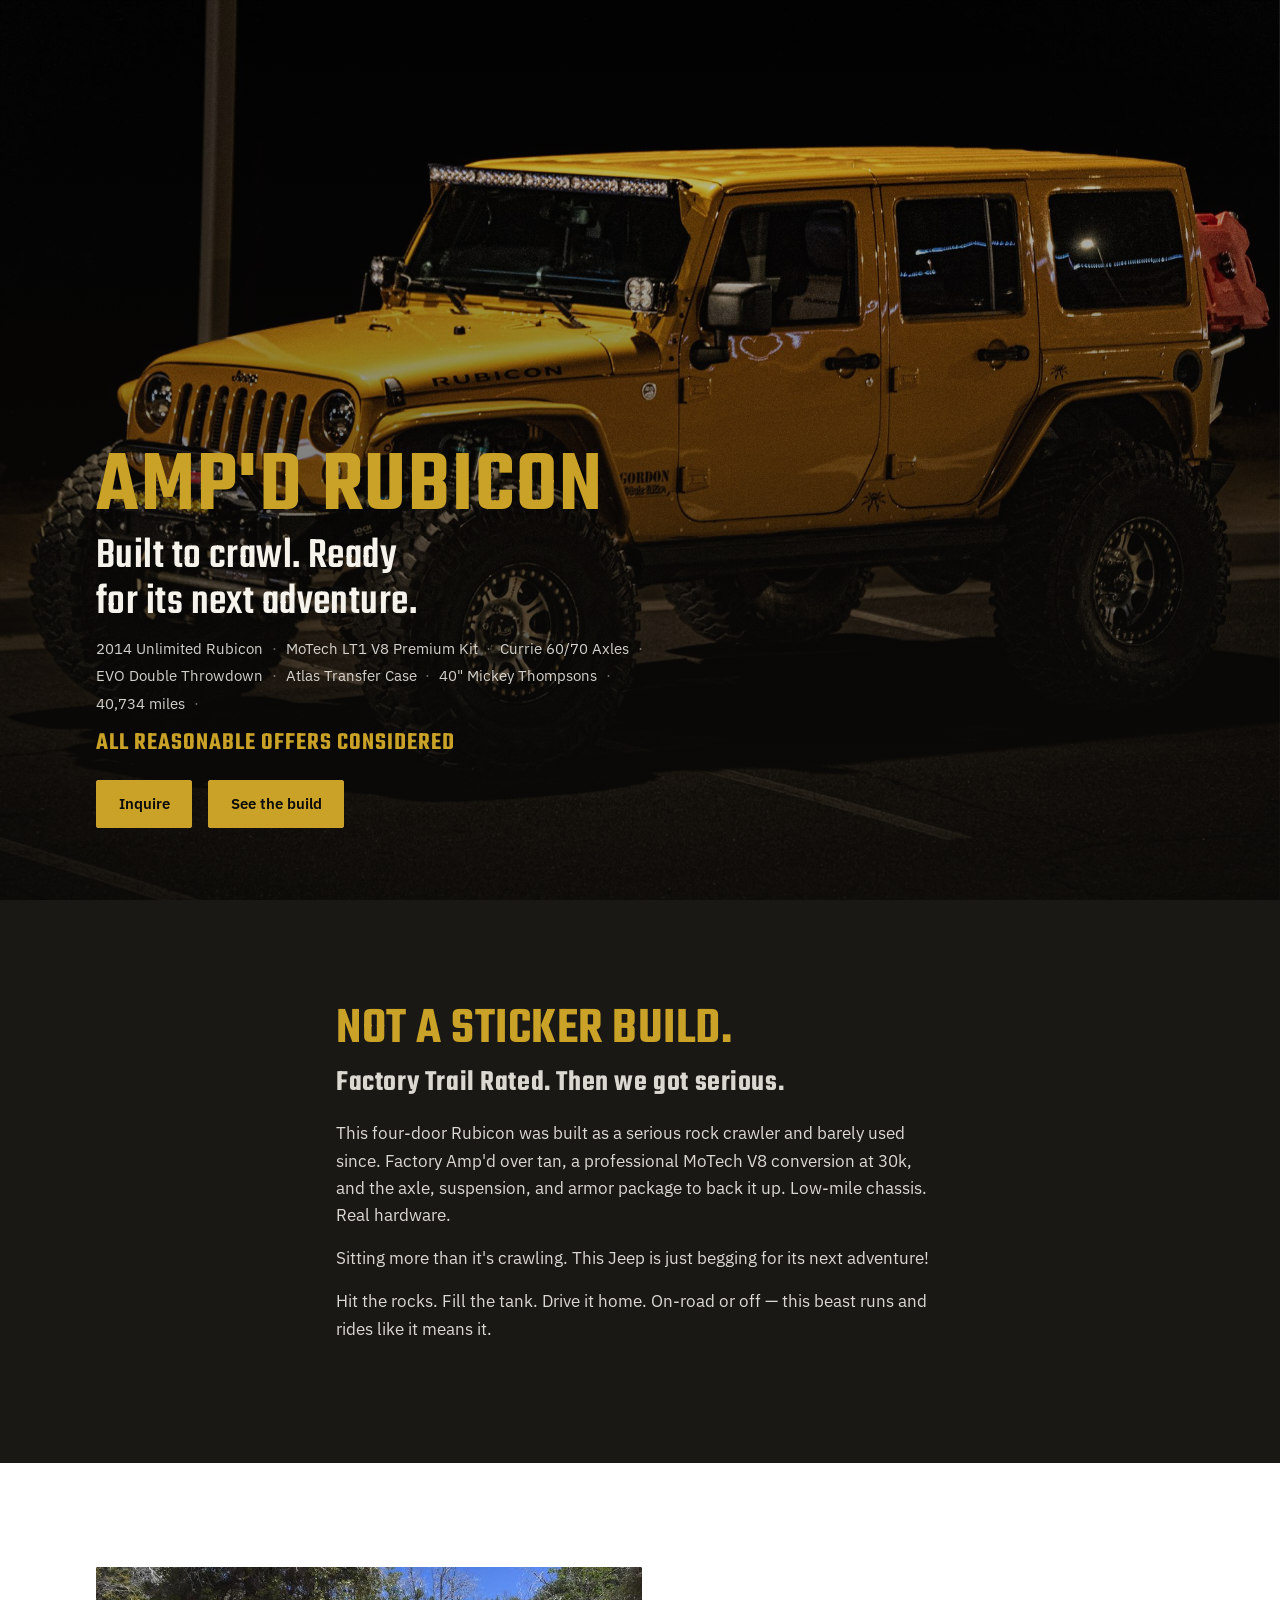
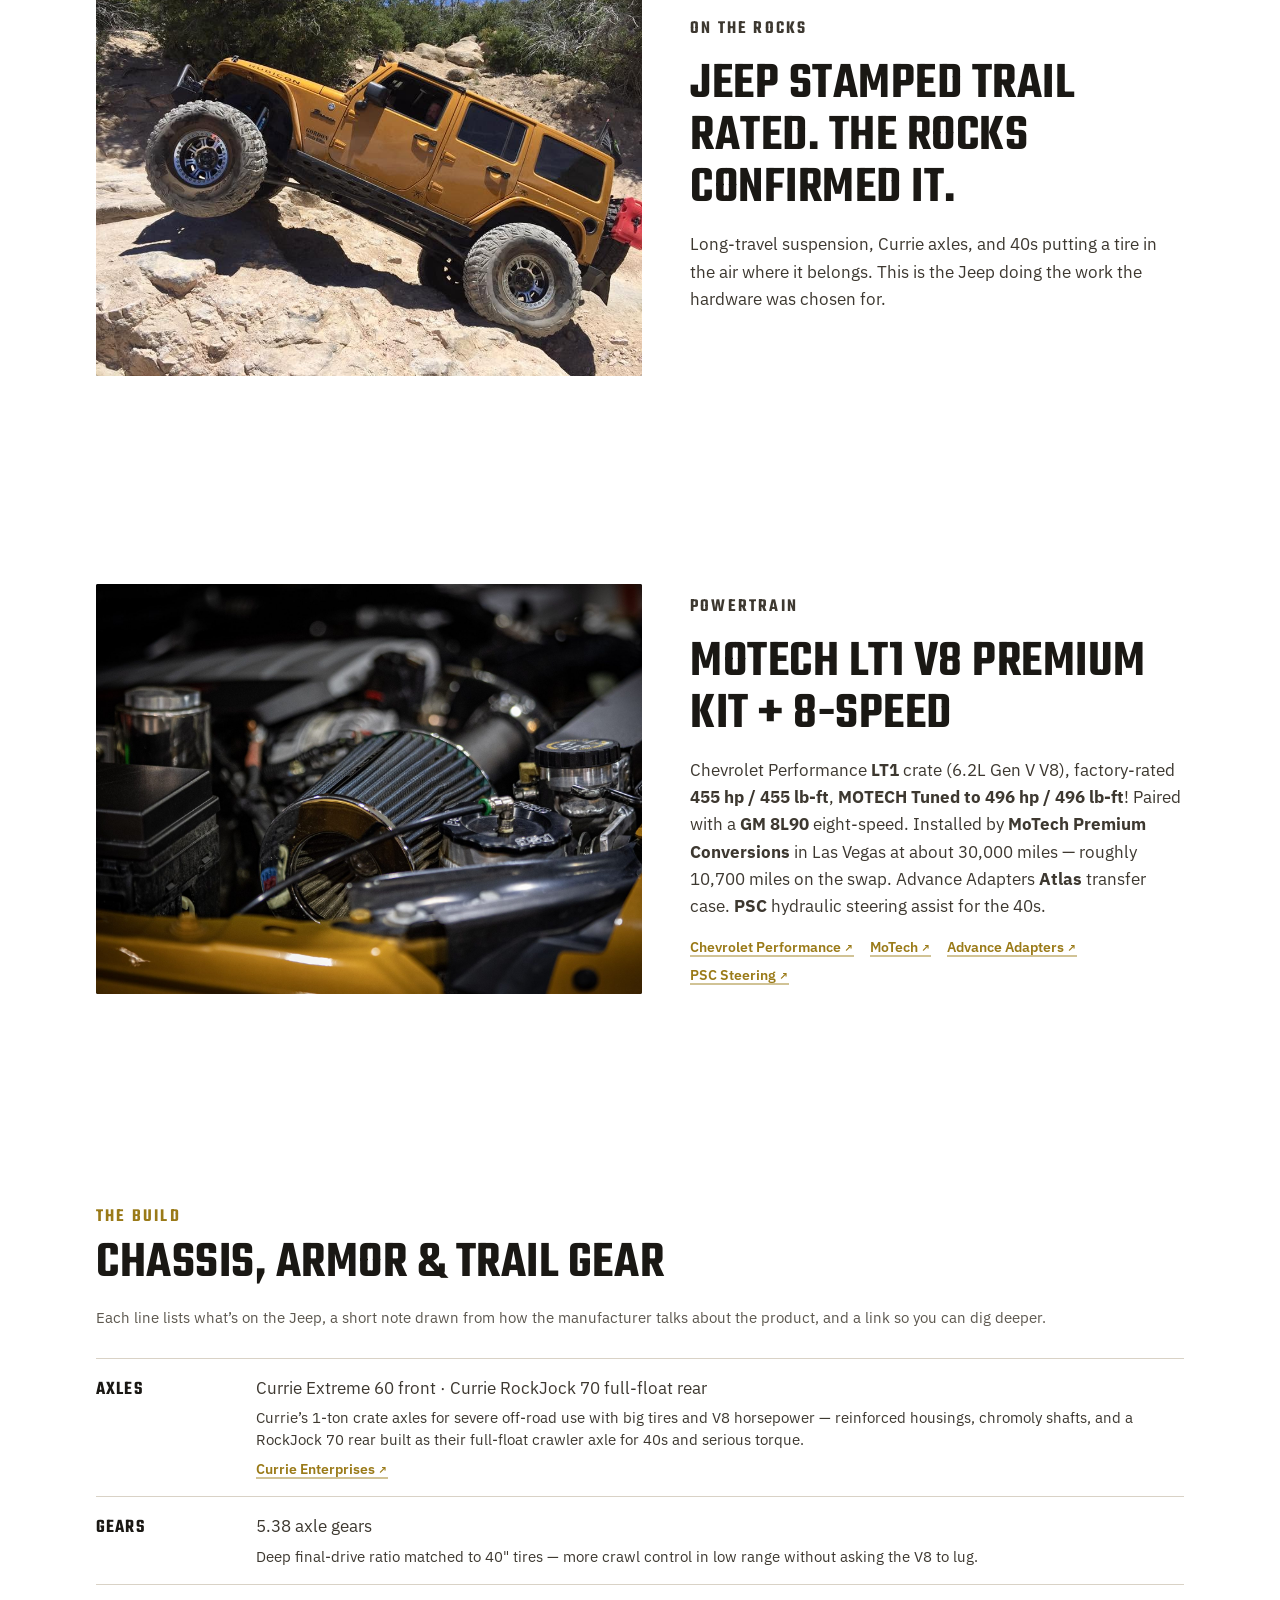
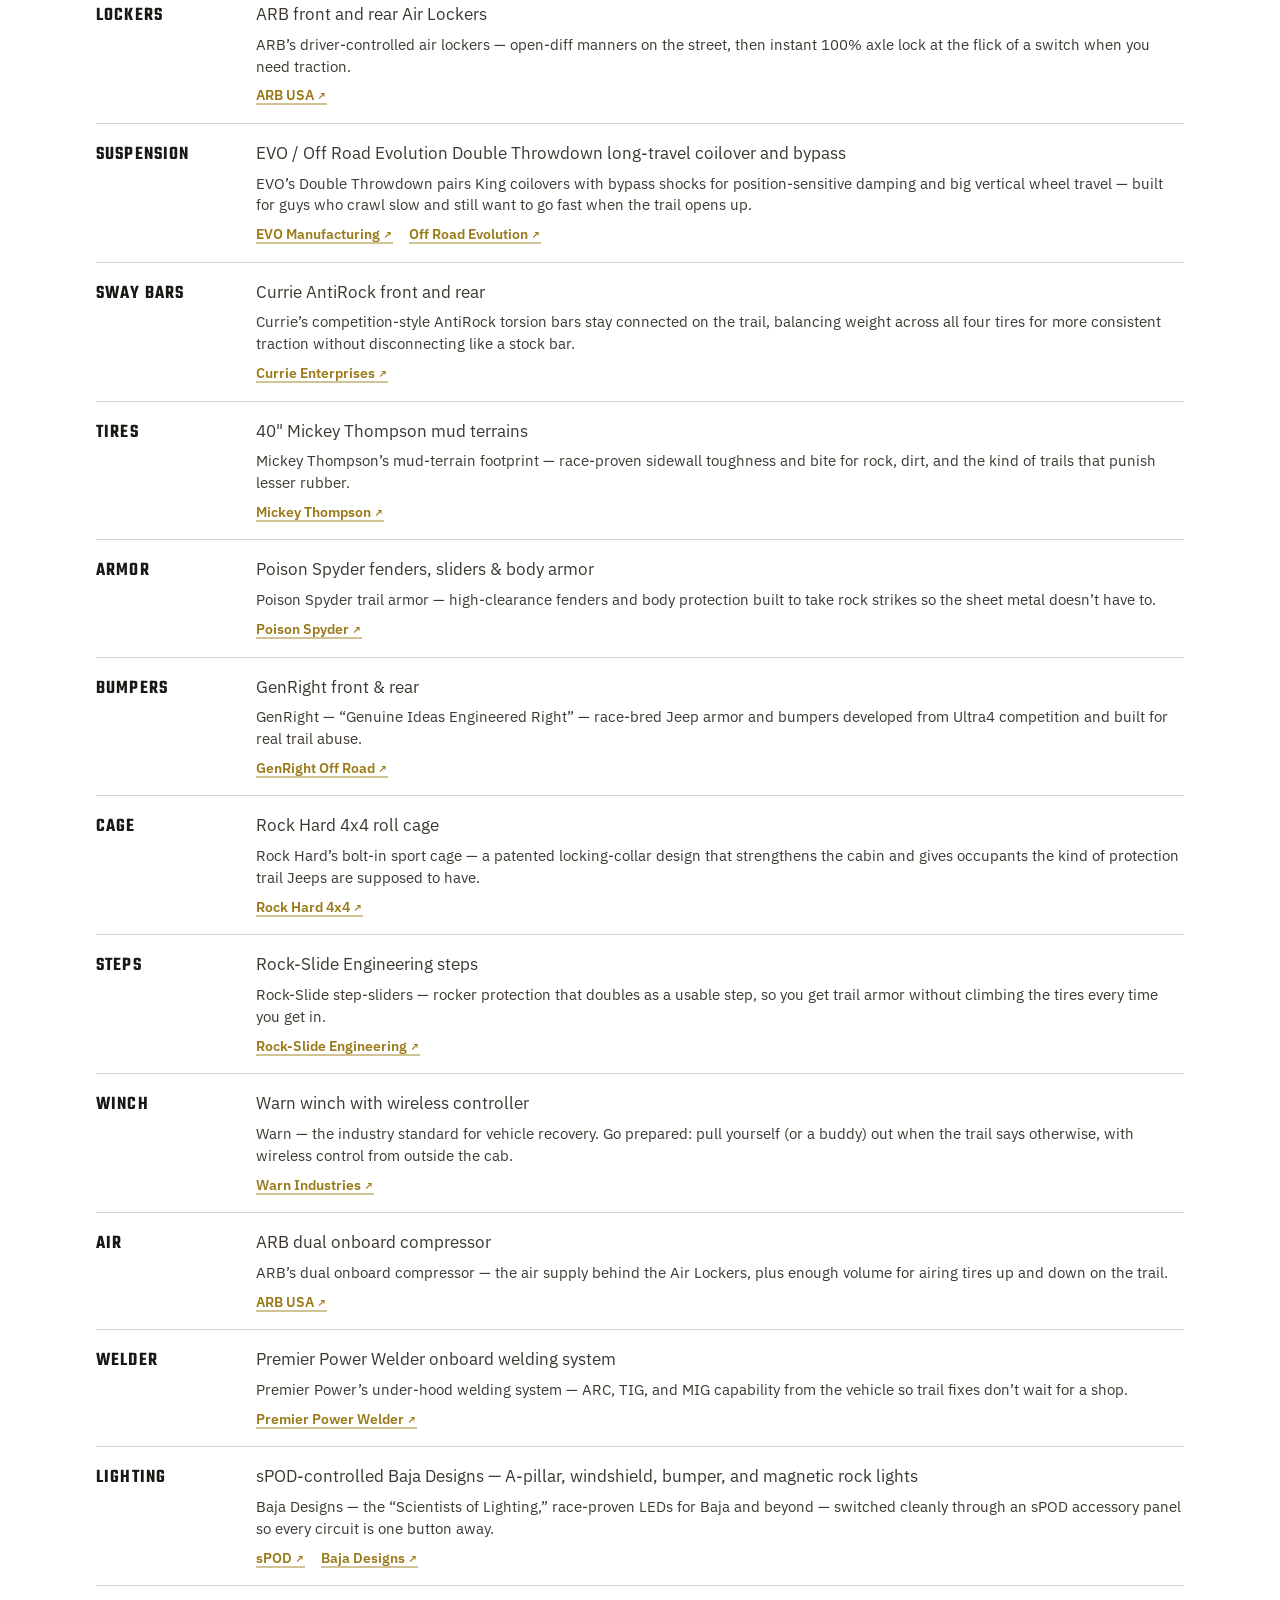
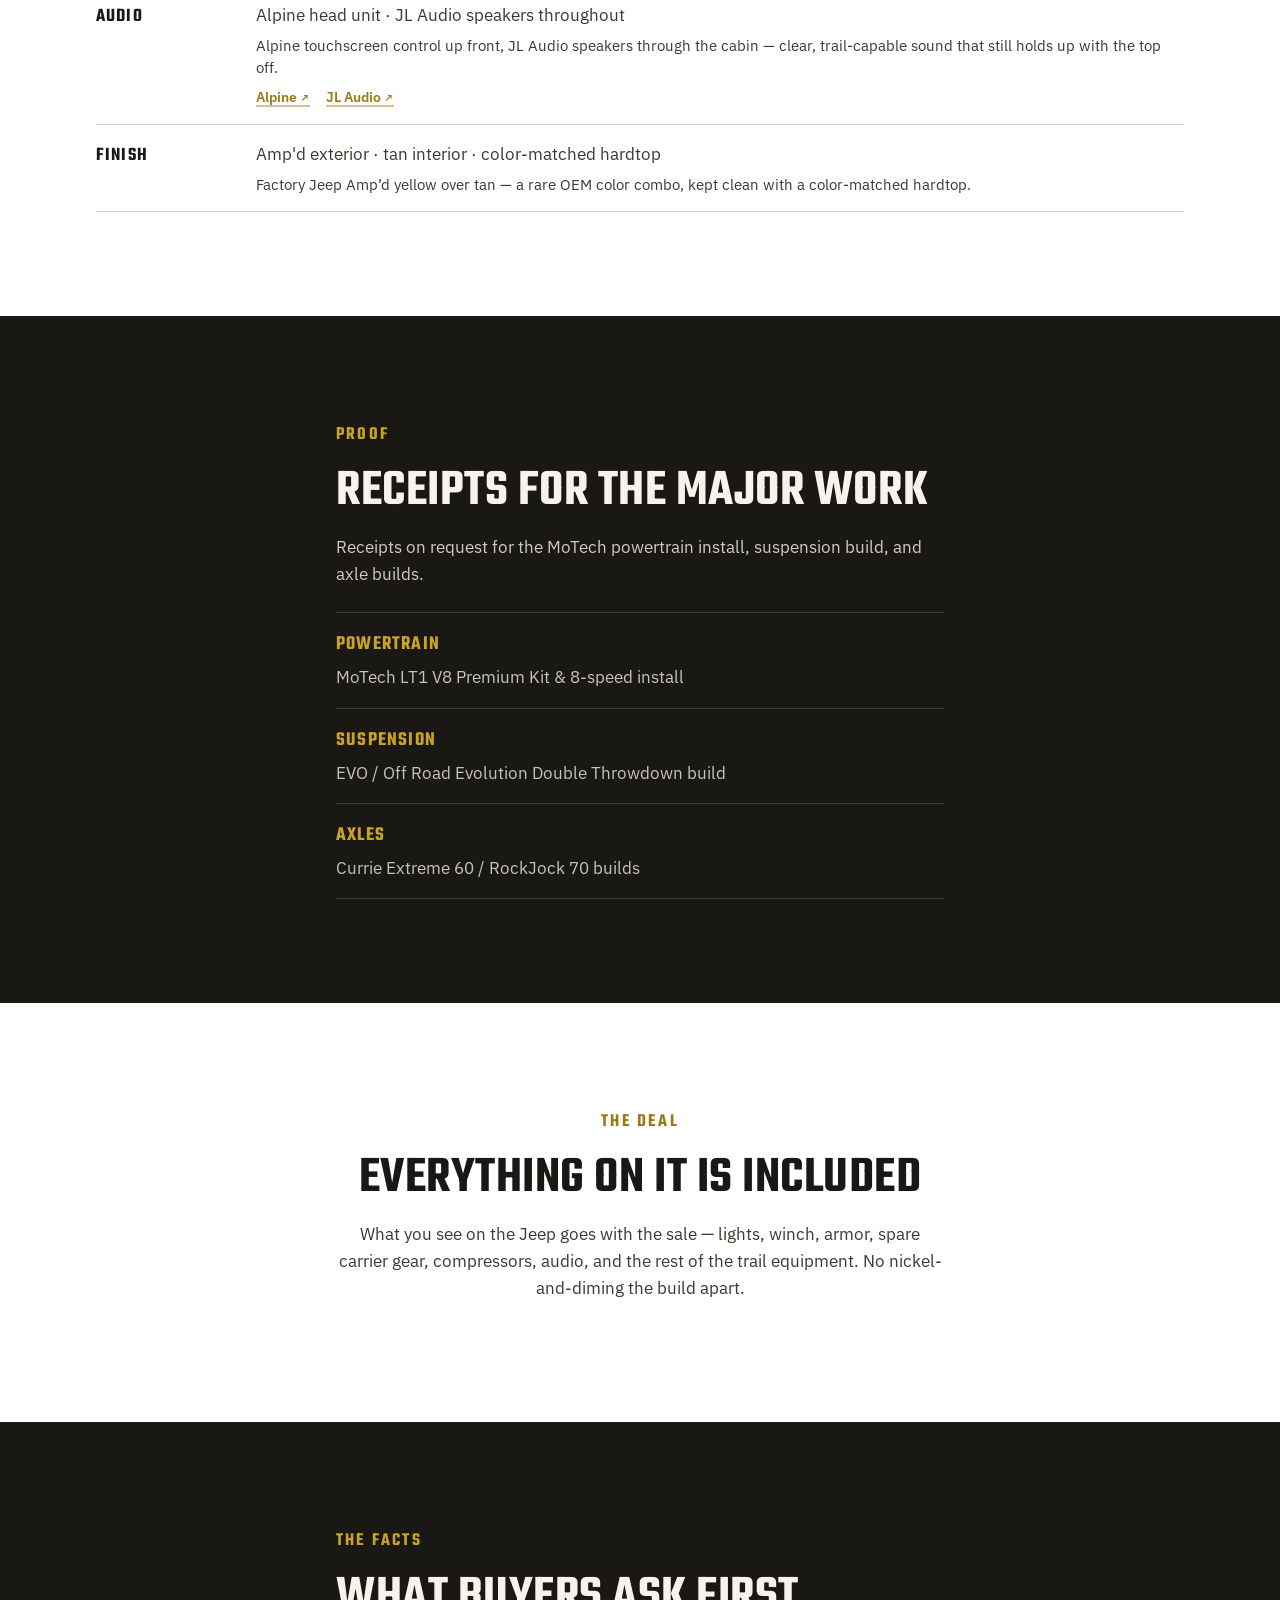
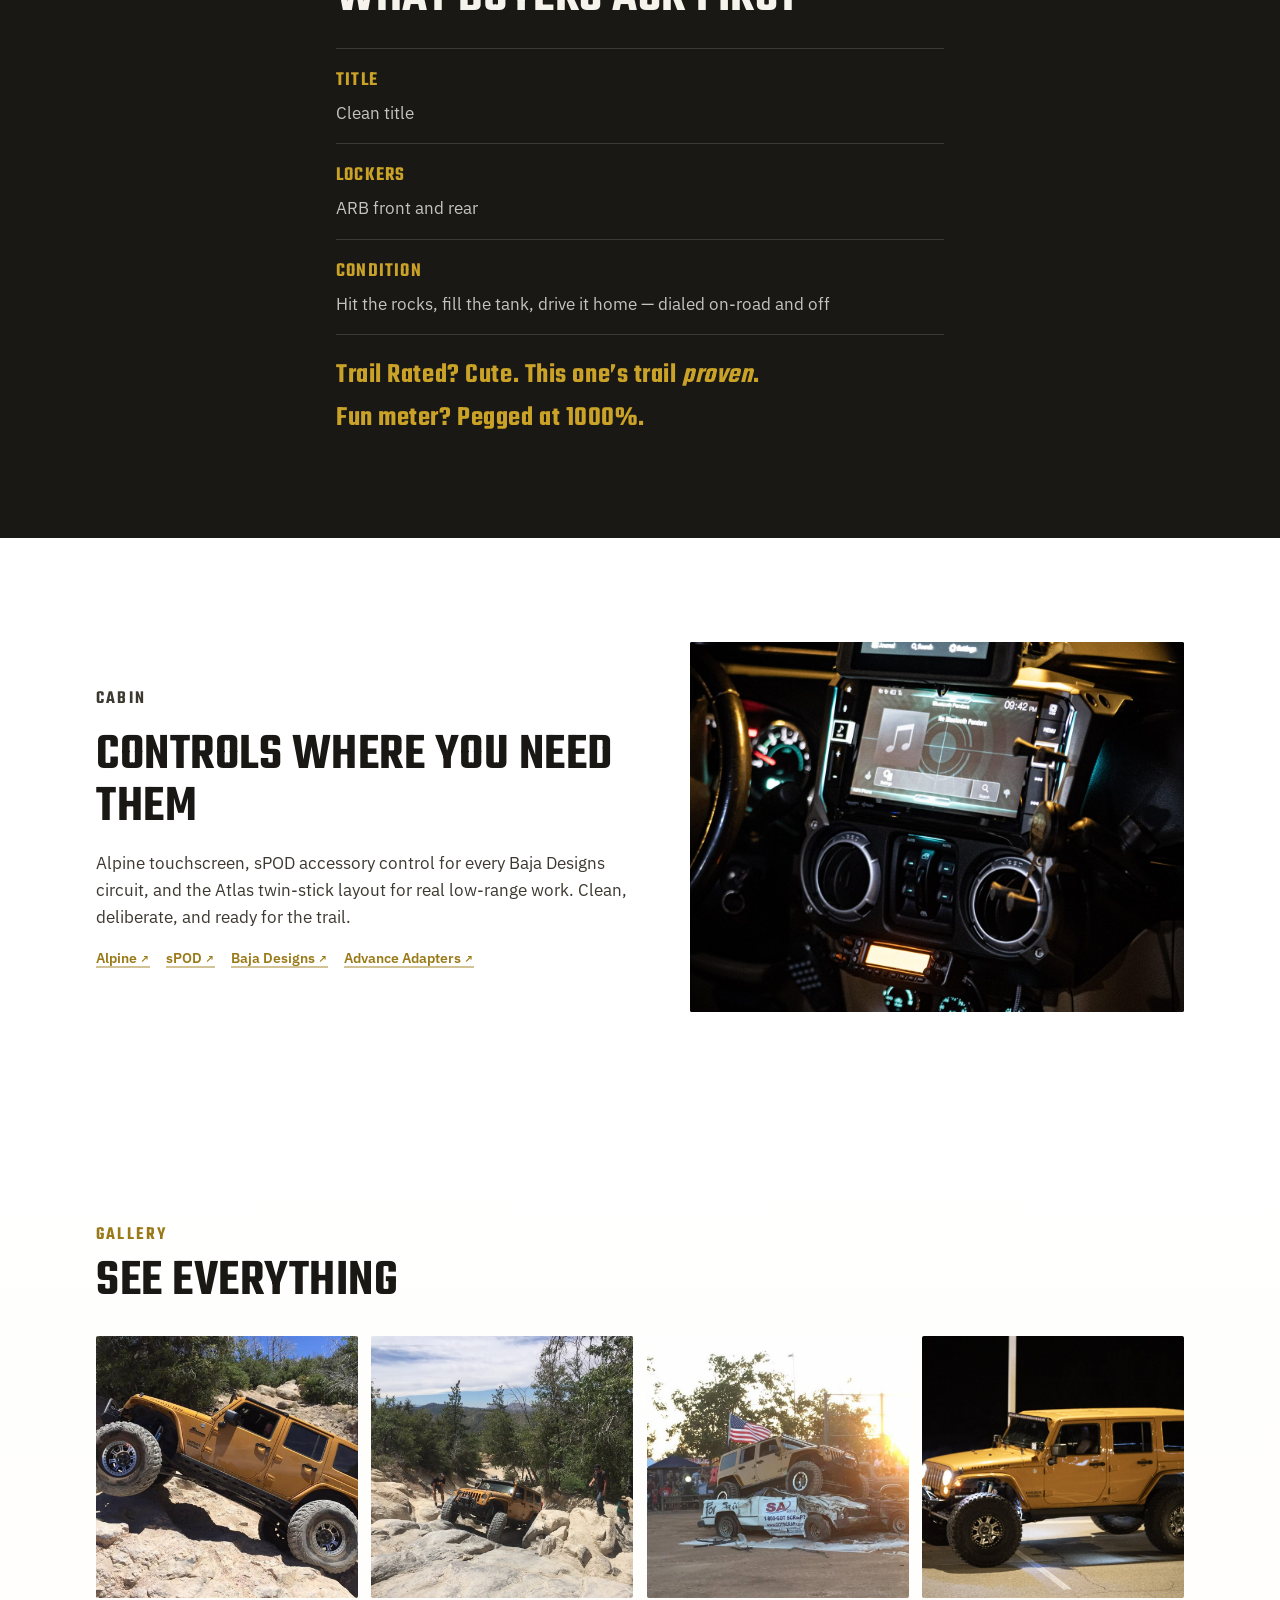
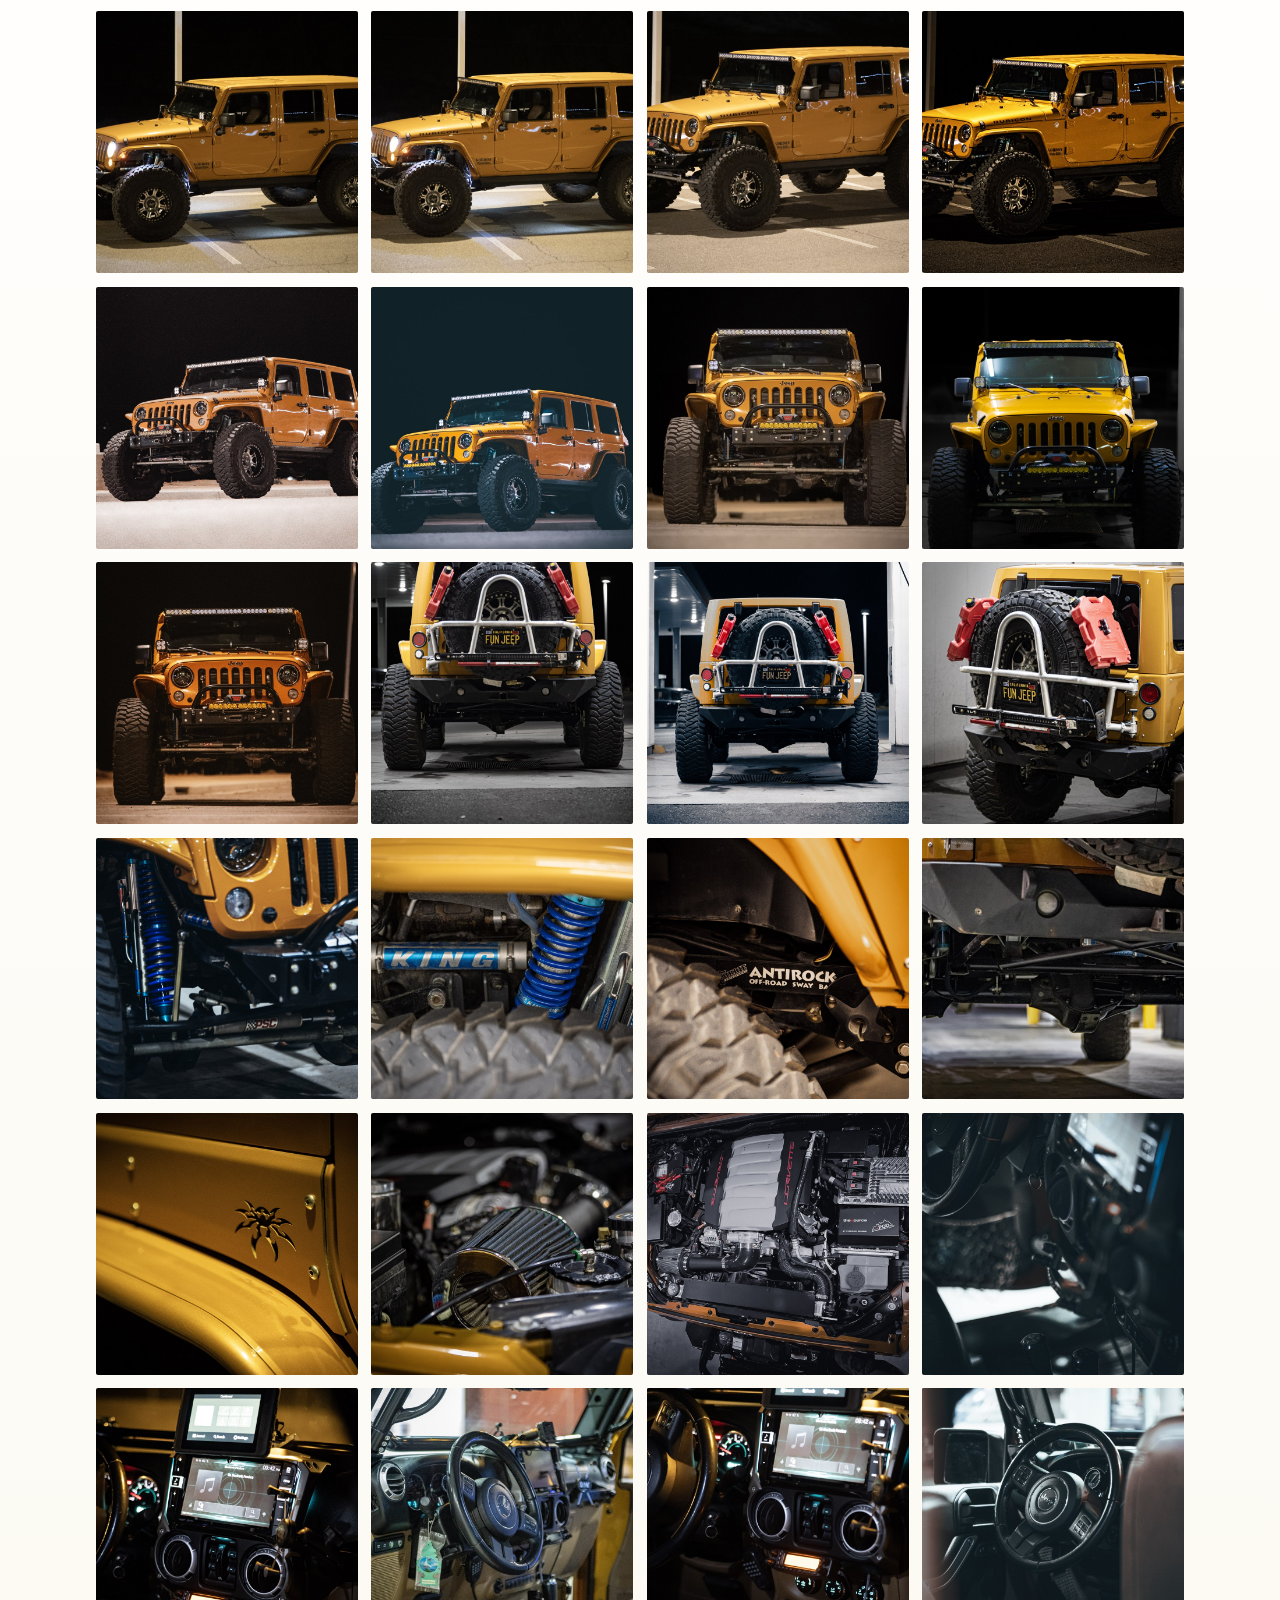
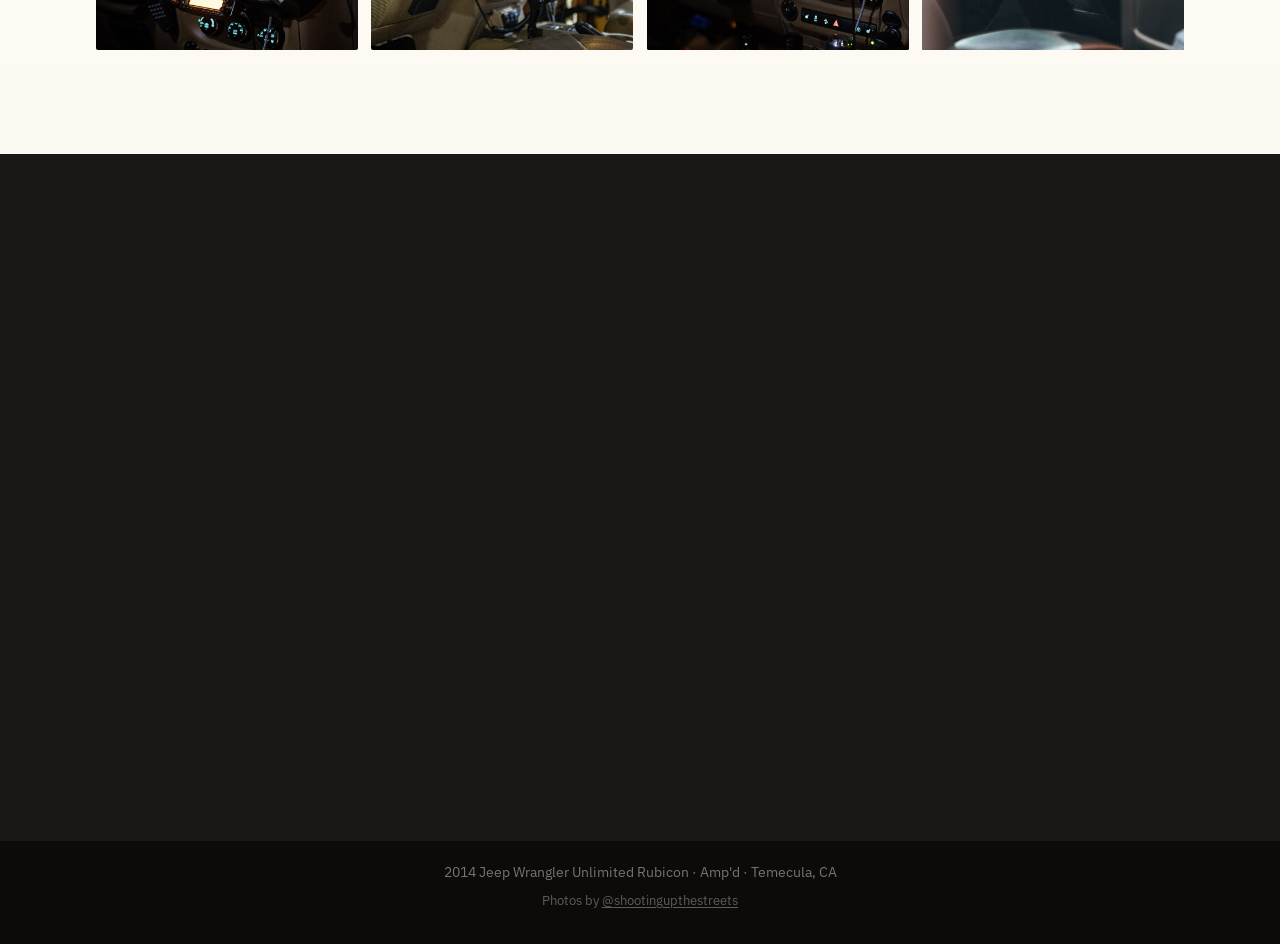
<file: index.html>
<!DOCTYPE html>
<html lang="en">
<head>
  <meta charset="UTF-8" />
  <meta name="viewport" content="width=device-width, initial-scale=1" />
  <title>2014 Jeep Wrangler Unlimited Rubicon — Amp'd | Temecula, CA</title>
  <meta name="description" content="2014 Jeep Wrangler Unlimited Rubicon in Amp'd. MoTech LT1 V8 Premium Kit + 8L90, Currie axles, EVO Double Throwdown, 40s. 40,734 miles. All reasonable offers considered. Temecula, CA." />
  <meta property="og:type" content="website" />
  <meta property="og:url" content="https://goanywherejeep.com/" />
  <meta property="og:site_name" content="Amp'd Rubicon" />
  <meta property="og:title" content="2014 Jeep Wrangler Unlimited Rubicon — Amp'd" />
  <meta property="og:description" content="MoTech LT1 V8 Premium Kit + 8L90, Currie 60/70, EVO Double Throwdown, 40s. 40,734 miles. All reasonable offers considered. Temecula, CA." />
  <meta property="og:image" content="https://goanywherejeep.com/og-image.jpg" />
  <meta property="og:image:secure_url" content="https://goanywherejeep.com/og-image.jpg" />
  <meta property="og:image:type" content="image/jpeg" />
  <meta property="og:image:width" content="1200" />
  <meta property="og:image:height" content="630" />
  <meta property="og:image:alt" content="2014 Jeep Wrangler Unlimited Rubicon in Amp'd yellow with Baja Designs lighting and Warn winch" />
  <meta name="twitter:card" content="summary_large_image" />
  <meta name="twitter:title" content="2014 Jeep Wrangler Unlimited Rubicon — Amp'd" />
  <meta name="twitter:description" content="MoTech LT1 V8 Premium Kit + 8L90, Currie 60/70, EVO Double Throwdown, 40s. 40,734 miles. All reasonable offers considered. Temecula, CA." />
  <meta name="twitter:image" content="https://goanywherejeep.com/og-image.jpg" />
  <link rel="preconnect" href="https://fonts.googleapis.com" />
  <link rel="preconnect" href="https://fonts.gstatic.com" crossorigin />
  <link href="https://fonts.googleapis.com/css2?family=IBM+Plex+Sans:wght@400;500;600&family=Teko:wght@500;600;700&display=swap" rel="stylesheet" />
  <link rel="stylesheet" href="styles.css?v=13" />
  <link rel="icon" href="favicon.ico?v=4" sizes="any" />
  <link rel="icon" href="favicon.svg?v=4" type="image/svg+xml" />
  <link rel="icon" href="favicon-32.png?v=4" type="image/png" sizes="32x32" />
  <link rel="apple-touch-icon" href="apple-touch-icon.png?v=4" />
</head>
<body>
  <header class="hero">
    <img
      class="hero__image"
      src="pics/display/5-DSC02056.jpg"
      alt="2014 Jeep Wrangler Unlimited Rubicon in Amp'd yellow with Baja Designs lighting and Warn winch"
      fetchpriority="high"
    />
    <div class="hero__veil"></div>
    <div class="hero__content">
      <p class="hero__brand">Amp'd Rubicon</p>
      <h1 class="hero__title">Built to crawl. Ready for its next adventure.</h1>
      <ul class="hero__lede">
        <li>2014 Unlimited Rubicon</li>
        <li>MoTech LT1 V8 Premium Kit</li>
        <li>Currie 60/70 Axles</li>
        <li>EVO Double Throwdown</li>
        <li>Atlas Transfer Case</li>
        <li>40&quot; Mickey Thompsons</li>
        <li>40,734 miles</li>
        <li class="hero__lede-price">All reasonable offers considered</li>
      </ul>
      <div class="hero__actions">
        <a class="btn btn--primary" href="#inquire">Inquire</a>
        <a class="btn btn--primary" href="#gallery">See the build</a>
      </div>
    </div>
  </header>

  <main>
    <section class="section section--story" id="story">
      <div class="wrap wrap--narrow">
        <h2>Not a sticker build.</h2>
        <p class="story-punch">Factory Trail Rated. Then we got serious.</p>
        <p>
          This four-door Rubicon was built as a serious rock crawler and barely used since.
          Factory Amp'd over tan, a professional MoTech V8 conversion at 30k, and the axle,
          suspension, and armor package to back it up. Low-mile chassis. Real hardware.
        </p>
        <p>
          Sitting more than it's crawling.
          This Jeep is just begging for its next adventure!
        </p>
        <p>
          Hit the rocks. Fill the tank. Drive it home.
          On-road or off — this beast runs and rides like it means it.
        </p>
      </div>
    </section>

    <section class="section section--trail" id="trail">
      <div class="wrap split">
        <button type="button" class="media media--zoom" data-full="pics/19-rocks.jpg" aria-label="Open rock-crawling photo">
          <img src="pics/display/19-rocks.jpg" alt="Amp'd Rubicon flexing a front tire off the rock on a steep climb" loading="lazy" />
        </button>
        <div class="copy">
          <p class="eyebrow">On the rocks</p>
          <h2>Jeep stamped Trail Rated. The rocks confirmed it.</h2>
          <p>
            Long-travel suspension, Currie axles, and 40s putting a tire in the air where it belongs.
            This is the Jeep doing the work the hardware was chosen for.
          </p>
        </div>
      </div>
    </section>

    <section class="section section--power" id="powertrain">
      <div class="wrap split">
        <button type="button" class="media media--zoom" data-full="pics/1-DSC01995.jpg" aria-label="Open engine bay photo">
          <img src="pics/display/1-DSC01995.jpg" alt="Engine bay with PSC steering reservoir and cold air intake" loading="lazy" />
        </button>
        <div class="copy">
          <p class="eyebrow">Powertrain</p>
          <h2>MoTech LT1 V8 Premium Kit + 8-speed</h2>
          <p>
            Chevrolet Performance <strong>LT1</strong> crate (6.2L Gen V V8), factory-rated
            <strong>455 hp / 455 lb-ft</strong>, <strong>MOTECH Tuned to 496 hp / 496 lb-ft</strong>!
            Paired with a <strong>GM 8L90</strong> eight-speed.
            Installed by <strong>MoTech Premium Conversions</strong> in Las Vegas at about 30,000 miles —
            roughly 10,700 miles on the swap. Advance Adapters <strong>Atlas</strong> transfer case.
            <strong>PSC</strong> hydraulic steering assist for the 40s.
          </p>
          <p class="support-links">
            <a class="mfr" href="https://www.chevrolet.com/performance-parts/crate-engines/lt-engines/lt1-engine" target="_blank" rel="noopener noreferrer">Chevrolet Performance</a>
            <a class="mfr" href="http://lswrangler.com/" target="_blank" rel="noopener noreferrer">MoTech</a>
            <a class="mfr" href="https://www.advanceadapters.com/" target="_blank" rel="noopener noreferrer">Advance Adapters</a>
            <a class="mfr" href="https://www.pscsteering.com/" target="_blank" rel="noopener noreferrer">PSC Steering</a>
          </p>
        </div>
      </div>
    </section>

    <section class="section section--build" id="build">
      <div class="wrap">
        <p class="eyebrow">The build</p>
        <h2>Chassis, armor &amp; trail gear</h2>
        <p class="build-note">Each line lists what’s on the Jeep, a short note drawn from how the manufacturer talks about the product, and a link so you can dig deeper.</p>
        <ul class="spec-list">
          <li>
            <span>Axles</span>
            <div class="spec-body">
              <p>Currie Extreme 60 front · Currie RockJock 70 full-float rear</p>
              <p class="spec-blurb">Currie’s 1-ton crate axles for severe off-road use with big tires and V8 horsepower — reinforced housings, chromoly shafts, and a RockJock 70 rear built as their full-float crawler axle for 40s and serious torque.</p>
              <p class="support-links">
                <a class="mfr" href="https://www.currie4x4.com/" target="_blank" rel="noopener noreferrer">Currie Enterprises</a>
              </p>
            </div>
          </li>
          <li>
            <span>Gears</span>
            <div class="spec-body">
              <p>5.38 axle gears</p>
              <p class="spec-blurb">Deep final-drive ratio matched to 40&quot; tires — more crawl control in low range without asking the V8 to lug.</p>
            </div>
          </li>
          <li>
            <span>Lockers</span>
            <div class="spec-body">
              <p>ARB front and rear Air Lockers</p>
              <p class="spec-blurb">ARB’s driver-controlled air lockers — open-diff manners on the street, then instant 100% axle lock at the flick of a switch when you need traction.</p>
              <p class="support-links">
                <a class="mfr" href="https://www.arbusa.com/" target="_blank" rel="noopener noreferrer">ARB USA</a>
              </p>
            </div>
          </li>
          <li>
            <span>Suspension</span>
            <div class="spec-body">
              <p>EVO / Off Road Evolution Double Throwdown long-travel coilover and bypass</p>
              <p class="spec-blurb">EVO’s Double Throwdown pairs King coilovers with bypass shocks for position-sensitive damping and big vertical wheel travel — built for guys who crawl slow and still want to go fast when the trail opens up.</p>
              <p class="support-links">
                <a class="mfr" href="https://evomfg.com/" target="_blank" rel="noopener noreferrer">EVO Manufacturing</a>
                <a class="mfr" href="https://offroadevolution.com/" target="_blank" rel="noopener noreferrer">Off Road Evolution</a>
              </p>
            </div>
          </li>
          <li>
            <span>Sway bars</span>
            <div class="spec-body">
              <p>Currie AntiRock front and rear</p>
              <p class="spec-blurb">Currie’s competition-style AntiRock torsion bars stay connected on the trail, balancing weight across all four tires for more consistent traction without disconnecting like a stock bar.</p>
              <p class="support-links">
                <a class="mfr" href="https://www.currie4x4.com/" target="_blank" rel="noopener noreferrer">Currie Enterprises</a>
              </p>
            </div>
          </li>
          <li>
            <span>Tires</span>
            <div class="spec-body">
              <p>40&quot; Mickey Thompson mud terrains</p>
              <p class="spec-blurb">Mickey Thompson’s mud-terrain footprint — race-proven sidewall toughness and bite for rock, dirt, and the kind of trails that punish lesser rubber.</p>
              <p class="support-links">
                <a class="mfr" href="https://www.mickeythompsontires.com/" target="_blank" rel="noopener noreferrer">Mickey Thompson</a>
              </p>
            </div>
          </li>
          <li>
            <span>Armor</span>
            <div class="spec-body">
              <p>Poison Spyder fenders, sliders &amp; body armor</p>
              <p class="spec-blurb">Poison Spyder trail armor — high-clearance fenders and body protection built to take rock strikes so the sheet metal doesn’t have to.</p>
              <p class="support-links">
                <a class="mfr" href="https://shop.poisonspyder.com/" target="_blank" rel="noopener noreferrer">Poison Spyder</a>
              </p>
            </div>
          </li>
          <li>
            <span>Bumpers</span>
            <div class="spec-body">
              <p>GenRight front &amp; rear</p>
              <p class="spec-blurb">GenRight — “Genuine Ideas Engineered Right” — race-bred Jeep armor and bumpers developed from Ultra4 competition and built for real trail abuse.</p>
              <p class="support-links">
                <a class="mfr" href="https://genright.com/" target="_blank" rel="noopener noreferrer">GenRight Off Road</a>
              </p>
            </div>
          </li>
          <li>
            <span>Cage</span>
            <div class="spec-body">
              <p>Rock Hard 4x4 roll cage</p>
              <p class="spec-blurb">Rock Hard’s bolt-in sport cage — a patented locking-collar design that strengthens the cabin and gives occupants the kind of protection trail Jeeps are supposed to have.</p>
              <p class="support-links">
                <a class="mfr" href="https://www.rockhard4x4.com/" target="_blank" rel="noopener noreferrer">Rock Hard 4x4</a>
              </p>
            </div>
          </li>
          <li>
            <span>Steps</span>
            <div class="spec-body">
              <p>Rock-Slide Engineering steps</p>
              <p class="spec-blurb">Rock-Slide step-sliders — rocker protection that doubles as a usable step, so you get trail armor without climbing the tires every time you get in.</p>
              <p class="support-links">
                <a class="mfr" href="https://rockslideengineering.com/" target="_blank" rel="noopener noreferrer">Rock-Slide Engineering</a>
              </p>
            </div>
          </li>
          <li>
            <span>Winch</span>
            <div class="spec-body">
              <p>Warn winch with wireless controller</p>
              <p class="spec-blurb">Warn — the industry standard for vehicle recovery. Go prepared: pull yourself (or a buddy) out when the trail says otherwise, with wireless control from outside the cab.</p>
              <p class="support-links">
                <a class="mfr" href="https://www.warn.com/" target="_blank" rel="noopener noreferrer">Warn Industries</a>
              </p>
            </div>
          </li>
          <li>
            <span>Air</span>
            <div class="spec-body">
              <p>ARB dual onboard compressor</p>
              <p class="spec-blurb">ARB’s dual onboard compressor — the air supply behind the Air Lockers, plus enough volume for airing tires up and down on the trail.</p>
              <p class="support-links">
                <a class="mfr" href="https://www.arbusa.com/" target="_blank" rel="noopener noreferrer">ARB USA</a>
              </p>
            </div>
          </li>
          <li>
            <span>Welder</span>
            <div class="spec-body">
              <p>Premier Power Welder onboard welding system</p>
              <p class="spec-blurb">Premier Power’s under-hood welding system — ARC, TIG, and MIG capability from the vehicle so trail fixes don’t wait for a shop.</p>
              <p class="support-links">
                <a class="mfr" href="https://premierpowerwelder.com/" target="_blank" rel="noopener noreferrer">Premier Power Welder</a>
              </p>
            </div>
          </li>
          <li>
            <span>Lighting</span>
            <div class="spec-body">
              <p>sPOD-controlled Baja Designs — A-pillar, windshield, bumper, and magnetic rock lights</p>
              <p class="spec-blurb">Baja Designs — the “Scientists of Lighting,” race-proven LEDs for Baja and beyond — switched cleanly through an sPOD accessory panel so every circuit is one button away.</p>
              <p class="support-links">
                <a class="mfr" href="https://www.4x4spod.com/" target="_blank" rel="noopener noreferrer">sPOD</a>
                <a class="mfr" href="https://www.bajadesigns.com/" target="_blank" rel="noopener noreferrer">Baja Designs</a>
              </p>
            </div>
          </li>
          <li>
            <span>Audio</span>
            <div class="spec-body">
              <p>Alpine head unit · JL Audio speakers throughout</p>
              <p class="spec-blurb">Alpine touchscreen control up front, JL Audio speakers through the cabin — clear, trail-capable sound that still holds up with the top off.</p>
              <p class="support-links">
                <a class="mfr" href="https://www.alpine-usa.com/" target="_blank" rel="noopener noreferrer">Alpine</a>
                <a class="mfr" href="https://www.jlaudio.com/" target="_blank" rel="noopener noreferrer">JL Audio</a>
              </p>
            </div>
          </li>
          <li>
            <span>Finish</span>
            <div class="spec-body">
              <p>Amp'd exterior · tan interior · color-matched hardtop</p>
              <p class="spec-blurb">Factory Jeep Amp’d yellow over tan — a rare OEM color combo, kept clean with a color-matched hardtop.</p>
            </div>
          </li>
        </ul>
      </div>
    </section>

    <section class="section section--proof" id="proof">
      <div class="wrap wrap--narrow">
        <p class="eyebrow">Proof</p>
        <h2>Receipts for the major work</h2>
        <p>
          Receipts on request for the MoTech powertrain install, suspension build, and axle builds.
        </p>
        <ul class="proof-list">
          <li>
            <strong>Powertrain</strong>
            <span>MoTech LT1 V8 Premium Kit &amp; 8-speed install</span>
          </li>
          <li>
            <strong>Suspension</strong>
            <span>EVO / Off Road Evolution Double Throwdown build</span>
          </li>
          <li>
            <strong>Axles</strong>
            <span>Currie Extreme 60 / RockJock 70 builds</span>
          </li>
        </ul>
      </div>
    </section>

    <section class="section section--included" id="included">
      <div class="wrap wrap--narrow">
        <p class="eyebrow">The deal</p>
        <h2>Everything on it is included</h2>
        <p>
          What you see on the Jeep goes with the sale — lights, winch, armor, spare carrier gear,
          compressors, audio, and the rest of the trail equipment. No nickel-and-diming the build apart.
        </p>
      </div>
    </section>

    <section class="section section--facts" id="facts">
      <div class="wrap wrap--narrow">
        <p class="eyebrow">The facts</p>
        <h2>What buyers ask first</h2>
        <ul class="facts-list">
          <li>
            <strong>Title</strong>
            <span>Clean title</span>
          </li>
          <li>
            <strong>Lockers</strong>
            <span>ARB front and rear</span>
          </li>
          <li>
            <strong>Condition</strong>
            <span>Hit the rocks, fill the tank, drive it home — dialed on-road and off</span>
          </li>
        </ul>
        <p class="facts-closer">Trail Rated? Cute. This one&rsquo;s trail <em>proven</em>.</p>
        <p class="facts-closer">Fun meter? Pegged at 1000%.</p>
      </div>
    </section>

    <section class="section section--cabin" id="cabin">
      <div class="wrap split split--reverse">
        <button type="button" class="media media--zoom" data-full="pics/4-DSC02045.jpg" aria-label="Open cabin electronics photo">
          <img src="pics/display/4-DSC02045.jpg" alt="Center stack with Alpine stereo and sPOD controller" loading="lazy" />
        </button>
        <div class="copy">
          <p class="eyebrow">Cabin</p>
          <h2>Controls where you need them</h2>
          <p>
            Alpine touchscreen, sPOD accessory control for every Baja Designs circuit,
            and the Atlas twin-stick layout for real low-range work. Clean, deliberate,
            and ready for the trail.
          </p>
          <p class="support-links">
            <a class="mfr" href="https://www.alpine-usa.com/" target="_blank" rel="noopener noreferrer">Alpine</a>
            <a class="mfr" href="https://www.4x4spod.com/" target="_blank" rel="noopener noreferrer">sPOD</a>
            <a class="mfr" href="https://www.bajadesigns.com/" target="_blank" rel="noopener noreferrer">Baja Designs</a>
            <a class="mfr" href="https://www.advanceadapters.com/" target="_blank" rel="noopener noreferrer">Advance Adapters</a>
          </p>
        </div>
      </div>
    </section>

    <section class="section section--gallery" id="gallery">
      <div class="wrap">
        <p class="eyebrow">Gallery</p>
        <h2>See everything</h2>
        <div class="gallery" role="list">
          <button type="button" class="gallery__item" data-full="pics/19-rocks.jpg" aria-label="Open rock-crawling flex shot">
            <img src="pics/thumbs/19-rocks.jpg" alt="Rock crawling with a front tire off the ground" loading="lazy" />
          </button>
          <button type="button" class="gallery__item" data-full="pics/20-trail.jpg" aria-label="Open trail climb photo">
            <img src="pics/thumbs/20-trail.jpg" alt="Climbing a rocky trail section" loading="lazy" />
          </button>
          <button type="button" class="gallery__item" data-full="pics/21-carcrush.jpg" aria-label="Open event photo of Jeep climbing over a car">
            <img src="pics/thumbs/21-carcrush.jpg" alt="Climbing over a car at an event" loading="lazy" />
          </button>
          <button type="button" class="gallery__item" data-full="pics/25-DSC02048.jpg" aria-label="Open full side profile with rock lights">
            <img src="pics/thumbs/25-DSC02048.jpg" alt="Full side profile at night with rock lights on" loading="lazy" />
          </button>
          <button type="button" class="gallery__item" data-full="pics/26-DSC02050.jpg" aria-label="Open full side profile alternate">
            <img src="pics/thumbs/26-DSC02050.jpg" alt="Full side profile alternate with lights on" loading="lazy" />
          </button>
          <button type="button" class="gallery__item" data-full="pics/27-DSC02049.jpg" aria-label="Open three-quarter view with headlights and rock lights">
            <img src="pics/thumbs/27-DSC02049.jpg" alt="Three-quarter night view with headlights and rock lights" loading="lazy" />
          </button>
          <button type="button" class="gallery__item" data-full="pics/28-DSC02057.jpg" aria-label="Open three-quarter clean stance view">
            <img src="pics/thumbs/28-DSC02057.jpg" alt="Three-quarter night stance" loading="lazy" />
          </button>
          <button type="button" class="gallery__item" data-full="pics/5-DSC02056.jpg" aria-label="Open front three-quarter view">
            <img src="pics/thumbs/5-DSC02056.jpg" alt="Front three-quarter view at night" loading="lazy" />
          </button>
          <button type="button" class="gallery__item" data-full="pics/6-DSC02061.jpg" aria-label="Open front three-quarter alternate angle">
            <img src="pics/thumbs/6-DSC02061.jpg" alt="Front three-quarter alternate angle" loading="lazy" />
          </button>
          <button type="button" class="gallery__item" data-full="pics/15-DSC02059.jpg" aria-label="Open low front three-quarter view">
            <img src="pics/thumbs/15-DSC02059.jpg" alt="Low front three-quarter view at night" loading="lazy" />
          </button>
          <button type="button" class="gallery__item" data-full="pics/7-DSC02068.jpg" aria-label="Open low front view">
            <img src="pics/thumbs/7-DSC02068.jpg" alt="Low front view showing stance and Warn winch" loading="lazy" />
          </button>
          <button type="button" class="gallery__item" data-full="pics/8-DSC02090.jpg" aria-label="Open head-on front view">
            <img src="pics/thumbs/8-DSC02090.jpg" alt="Head-on front view" loading="lazy" />
          </button>
          <button type="button" class="gallery__item" data-full="pics/16-DSC02072.jpg" aria-label="Open head-on front portrait view">
            <img src="pics/thumbs/16-DSC02072.jpg" alt="Head-on front portrait with Baja Designs lighting and Warn winch" loading="lazy" />
          </button>
          <button type="button" class="gallery__item" data-full="pics/9-DSC02114.jpg" aria-label="Open rear view with tire carrier">
            <img src="pics/thumbs/9-DSC02114.jpg" alt="Rear view with spare carrier and RotopaX" loading="lazy" />
          </button>
          <button type="button" class="gallery__item" data-full="pics/10-DSC02116.jpg" aria-label="Open head-on rear view with spare and RotopaX">
            <img src="pics/thumbs/10-DSC02116.jpg" alt="Head-on rear view with spare carrier, RotopaX, and high-lift jack" loading="lazy" />
          </button>
          <button type="button" class="gallery__item" data-full="pics/11-DSC02125.jpg" aria-label="Open rear three-quarter view">
            <img src="pics/thumbs/11-DSC02125.jpg" alt="Rear three-quarter view" loading="lazy" />
          </button>
          <button type="button" class="gallery__item" data-full="pics/13-DSC01987.jpg" aria-label="Open front suspension and King shocks detail">
            <img src="pics/thumbs/13-DSC01987.jpg" alt="Front suspension with King shocks, PSC steering, and Warn winch" loading="lazy" />
          </button>
          <button type="button" class="gallery__item" data-full="pics/17-DSC02108.jpg" aria-label="Open King shocks and Antirock sway bar detail">
            <img src="pics/thumbs/17-DSC02108.jpg" alt="King racing shocks and Antirock sway bar detail" loading="lazy" />
          </button>
          <button type="button" class="gallery__item" data-full="pics/23-DSC02112.jpg" aria-label="Open Currie AntiRock sway bar close-up">
            <img src="pics/thumbs/23-DSC02112.jpg" alt="Currie AntiRock off-road sway bar detail" loading="lazy" />
          </button>
          <button type="button" class="gallery__item" data-full="pics/22-DSC01977.jpg" aria-label="Open rear axle and bumper undercarriage view">
            <img src="pics/thumbs/22-DSC01977.jpg" alt="Rear Currie axle, bumper, and undercarriage" loading="lazy" />
          </button>
          <button type="button" class="gallery__item" data-full="pics/24-DSC02082.jpg" aria-label="Open Poison Spyder armor detail">
            <img src="pics/thumbs/24-DSC02082.jpg" alt="Poison Spyder armor with cutout spider logo" loading="lazy" />
          </button>
          <button type="button" class="gallery__item" data-full="pics/1-DSC01995.jpg" aria-label="Open engine bay detail">
            <img src="pics/thumbs/1-DSC01995.jpg" alt="Engine bay detail" loading="lazy" />
          </button>
          <button type="button" class="gallery__item" data-full="pics/18-20260711_212951.jpg" aria-label="Open Corvette LT1 engine cover view">
            <img src="pics/thumbs/18-20260711_212951.jpg" alt="LT1 engine bay with Corvette cover and Spectre intake" loading="lazy" />
          </button>
          <button type="button" class="gallery__item" data-full="pics/3-DSC02039.jpg" aria-label="Open shifter detail">
            <img src="pics/thumbs/3-DSC02039.jpg" alt="Transmission and Atlas shifters" loading="lazy" />
          </button>
          <button type="button" class="gallery__item" data-full="pics/4-DSC02045.jpg" aria-label="Open dash electronics">
            <img src="pics/thumbs/4-DSC02045.jpg" alt="Alpine and sPOD electronics" loading="lazy" />
          </button>
          <button type="button" class="gallery__item" data-full="pics/14-DSC02018.jpg" aria-label="Open full cockpit interior view">
            <img src="pics/thumbs/14-DSC02018.jpg" alt="Cockpit interior with roll cage, Alpine head unit, and RAM mount" loading="lazy" />
          </button>
          <button type="button" class="gallery__item" data-full="pics/29-DSC02047.jpg" aria-label="Open cabin electronics close-up">
            <img src="pics/thumbs/29-DSC02047.jpg" alt="Cabin close-up with Alpine screen, radio, and twin-stick shifters" loading="lazy" />
          </button>
          <button type="button" class="gallery__item" data-full="pics/2-DSC02014.jpg" aria-label="Open steering wheel view">
            <img src="pics/thumbs/2-DSC02014.jpg" alt="Driver seating position" loading="lazy" />
          </button>
        </div>
      </div>
    </section>

    <section class="section section--inquire" id="inquire">
      <div class="wrap wrap--narrow">
        <p class="eyebrow">Available now</p>
        <h2>Temecula, California</h2>
        <p class="inquire-offer">All reasonable offers considered</p>
        <p>
          If this is your kind of Jeep — you know what to do.
        </p>
        <div class="inquire-actions">
          <a class="btn btn--primary" href="mailto:Adi@bbncs.com?subject=2014%20Amp'd%20Rubicon%20Inquiry">Click to Email</a>
          <a class="btn btn--primary" href="tel:+19512515656">Click to Call</a>
          <a class="btn btn--primary" href="sms:+19512515656">Click to Text</a>
        </div>
        <p class="inquire-price">951-251-5656</p>
        <a
          class="fourbie-badge"
          href="https://fourbieexchange.com/listing/2014-jeep-wrangler-unlimited-rubicon-ampd"
          target="_blank"
          rel="noopener noreferrer"
        >
          <span class="fourbie-badge__label">Also listed on</span>
          <img
            class="fourbie-badge__logo"
            src="pics/fourbie-logo-white.png"
            alt="Fourbie Exchange"
            width="220"
            height="80"
          />
        </a>
      </div>
    </section>
  </main>

  <footer class="footer">
    <div class="wrap">
      <p>2014 Jeep Wrangler Unlimited Rubicon · Amp'd · Temecula, CA</p>
      <p class="footer__credit">Photos by <a href="https://www.instagram.com/shootingupthestreets/" target="_blank" rel="noopener noreferrer">@shootingupthestreets</a></p>
    </div>
  </footer>

  <nav class="sticky-contact" aria-label="Quick contact">
    <a class="sticky-contact__btn sticky-contact__btn--primary" href="tel:+19512515656">Click to Call</a>
    <a class="sticky-contact__btn sticky-contact__btn--primary" href="sms:+19512515656">Click to Text</a>
  </nav>

  <div class="lightbox" id="lightbox" hidden>
    <button type="button" class="lightbox__close" aria-label="Close gallery">
      <svg viewBox="0 0 24 24" aria-hidden="true"><path d="M6 6l12 12M18 6L6 18" fill="none" stroke="currentColor" stroke-width="1.75" stroke-linecap="round"/></svg>
    </button>
    <button type="button" class="lightbox__prev" aria-label="Previous photo">
      <svg viewBox="0 0 24 24" aria-hidden="true"><path d="M15 5l-7 7 7 7" fill="none" stroke="currentColor" stroke-width="1.75" stroke-linecap="round" stroke-linejoin="round"/></svg>
    </button>
    <button type="button" class="lightbox__next" aria-label="Next photo">
      <svg viewBox="0 0 24 24" aria-hidden="true"><path d="M9 5l7 7-7 7" fill="none" stroke="currentColor" stroke-width="1.75" stroke-linecap="round" stroke-linejoin="round"/></svg>
    </button>
    <img class="lightbox__img" alt="" />
  </div>

  <script src="script.js?v=3"></script>
</body>
</html>
</file>
<file: styles.css>
:root {
  --ampd: #c9a227;
  --ampd-deep: #9a7a18;
  --ink: #1a1814;
  --ink-soft: #3d3830;
  --stone: #ece8e1;
  --stone-deep: #d9d2c6;
  --paper: #f6f3ed;
  --steel: #5c574e;
  --black: #0c0b09;
  --font-display: "Teko", sans-serif;
  --font-body: "IBM Plex Sans", sans-serif;
  --space: clamp(1.25rem, 4vw, 3rem);
  --wrap: 68rem;
  --ease: cubic-bezier(0.22, 1, 0.36, 1);
}

*,
*::before,
*::after {
  box-sizing: border-box;
}

html {
  scroll-behavior: smooth;
}

body {
  margin: 0;
  font-family: var(--font-body);
  font-size: 1.0625rem;
  line-height: 1.6;
  color: var(--ink);
  background:
    radial-gradient(ellipse 120% 80% at 10% 0%, rgba(201, 162, 39, 0.08), transparent 50%),
    linear-gradient(180deg, var(--paper) 0%, var(--stone) 100%);
  background-attachment: fixed;
}

img {
  max-width: 100%;
  height: auto;
  display: block;
}

a {
  color: inherit;
}

.wrap {
  width: min(100% - 2 * var(--space), var(--wrap));
  margin-inline: auto;
}

.wrap--narrow {
  width: min(100% - 2 * var(--space), 38rem);
}

/* —— Hero —— */
.hero {
  position: relative;
  min-height: 100svh;
  display: grid;
  align-items: end;
  overflow: hidden;
  color: var(--paper);
}

.hero__image {
  position: absolute;
  inset: 0;
  width: 100%;
  height: 100%;
  object-fit: cover;
  object-position: 55% 45%;
  transform: scale(1.06);
  animation: hero-settle 1.6s var(--ease) forwards;
}

.hero__veil {
  position: absolute;
  inset: 0;
  background:
    linear-gradient(180deg, rgba(12, 11, 9, 0.15) 0%, rgba(12, 11, 9, 0.55) 55%, rgba(12, 11, 9, 0.88) 100%);
  pointer-events: none;
}

.hero__content {
  position: relative;
  z-index: 1;
  width: min(100% - 2 * var(--space), var(--wrap));
  margin: 0 auto;
  padding-bottom: clamp(2.5rem, 8vh, 5rem);
  padding-top: 6rem;
  animation: rise 1s var(--ease) 0.25s both;
}

.hero__brand {
  margin: 0 0 0.35rem;
  font-family: var(--font-display);
  font-weight: 600;
  font-size: clamp(2.75rem, 10vw, 5.5rem);
  line-height: 0.9;
  letter-spacing: 0.02em;
  text-transform: uppercase;
  color: var(--ampd);
}

.hero__title {
  margin: 0 0 0.75rem;
  font-family: var(--font-display);
  font-weight: 500;
  font-size: clamp(1.75rem, 4.5vw, 2.75rem);
  line-height: 1.05;
  letter-spacing: 0.01em;
  max-width: 18ch;
}

.hero__lede {
  list-style: none;
  margin: 0 0 0.75rem;
  padding: 0;
  max-width: 36rem;
  display: flex;
  flex-wrap: wrap;
  gap: 0.35rem 0;
  font-size: 0.9375rem;
  line-height: 1.45;
  color: rgba(246, 243, 237, 0.85);
}

.hero__lede li {
  display: inline;
}

.hero__lede li:not(:last-child)::after {
  content: "·";
  margin: 0 0.55rem;
  color: rgba(246, 243, 237, 0.45);
}

@media (max-width: 640px) {
  .hero__lede {
    display: grid;
    grid-template-columns: 1fr 1fr;
    gap: 0.35rem 1rem;
    font-size: 0.875rem;
  }

  .hero__lede li {
    display: list-item;
  }

  .hero__lede li:not(:last-child)::after {
    content: none;
    margin: 0;
  }
}

.hero__price {
  margin: 0 0 1.5rem;
  font-family: var(--font-display);
  font-weight: 600;
  font-size: clamp(1.35rem, 3.5vw, 1.75rem);
  letter-spacing: 0.06em;
  text-transform: uppercase;
  color: var(--ampd);
}

.hero__lede-price {
  display: block;
  flex-basis: 100%;
  width: 100%;
  margin-top: 0.55rem;
  margin-bottom: 0.15rem;
  font-family: var(--font-display);
  font-weight: 600;
  font-size: clamp(1.2rem, 3.2vw, 1.55rem);
  line-height: 1.15;
  letter-spacing: 0.04em;
  text-transform: uppercase;
  color: var(--ampd) !important;
}

.hero__lede-price::after {
  content: none !important;
}

@media (max-width: 640px) {
  .hero__lede-price {
    grid-column: 1 / -1;
    margin-top: 0.45rem;
  }
}

.hero__actions {
  display: flex;
  flex-wrap: wrap;
  gap: 0.75rem 1rem;
  margin-top: 1.25rem;
}

/* —— Buttons —— */
.btn {
  display: inline-flex;
  align-items: center;
  justify-content: center;
  padding: 0.7rem 1.35rem;
  font-family: var(--font-body);
  font-size: 0.9375rem;
  font-weight: 600;
  text-decoration: none;
  border: 1.5px solid transparent;
  border-radius: 2px;
  transition: background 0.25s var(--ease), color 0.25s var(--ease), border-color 0.25s var(--ease);
}

.btn--primary {
  background: var(--ampd);
  color: var(--black);
  border-color: var(--ampd);
}

.btn--primary:hover {
  background: #dbb436;
  border-color: #dbb436;
}

.btn--ghost {
  background: transparent;
  color: var(--paper);
  border-color: rgba(246, 243, 237, 0.45);
}

.btn--ghost:hover {
  border-color: var(--paper);
  background: rgba(246, 243, 237, 0.08);
}

.section--inquire .btn--primary {
  margin-top: 0;
}

.inquire-actions {
  display: flex;
  flex-wrap: wrap;
  gap: 0.75rem 1rem;
  justify-content: center;
  margin-top: 0.5rem;
}

.btn--ghost-dark {
  background: transparent;
  color: var(--paper);
  border-color: rgba(246, 243, 237, 0.45);
}

.btn--ghost-dark:hover {
  border-color: var(--ampd);
  color: var(--ampd);
  background: rgba(246, 243, 237, 0.06);
}

/* —— Sections —— */
.section {
  padding-block: clamp(3.5rem, 10vw, 6.5rem);
}

.section--story {
  background: var(--ink);
  color: var(--paper);
}

.section--story h2 {
  color: var(--ampd);
}

.section--story .story-punch {
  margin: -0.35rem 0 1.25rem;
  font-family: var(--font-display);
  font-weight: 600;
  font-size: clamp(1.35rem, 3.5vw, 1.85rem);
  line-height: 1.15;
  letter-spacing: 0.02em;
  color: var(--paper);
}

.section--story .wrap--narrow > p {
  color: rgba(246, 243, 237, 0.88);
}

.eyebrow {
  margin: 0 0 0.4rem;
  font-family: var(--font-display);
  font-size: 1.15rem;
  font-weight: 600;
  letter-spacing: 0.12em;
  text-transform: uppercase;
  color: var(--ampd-deep);
}

h2 {
  margin: 0 0 1rem;
  font-family: var(--font-display);
  font-weight: 600;
  font-size: clamp(2rem, 5vw, 3.25rem);
  line-height: 1;
  letter-spacing: 0.01em;
  text-transform: uppercase;
}

.copy p,
.wrap--narrow > p {
  margin: 0 0 1rem;
  color: var(--ink-soft);
}

.build-note {
  margin: 0 0 0.25rem;
  font-size: 0.9375rem;
  color: var(--steel);
}

.spec-body p {
  margin: 0;
  color: var(--ink-soft);
}

.spec-blurb {
  margin: 0.35rem 0 0 !important;
  font-size: 0.9375rem;
  line-height: 1.45;
  color: var(--steel);
}

.support-links {
  display: flex;
  flex-wrap: wrap;
  gap: 0.35rem 1rem;
  margin: 0.45rem 0 0 !important;
}

a.mfr {
  font-size: 0.875rem;
  font-weight: 600;
  color: var(--ampd-deep);
  text-decoration: underline;
  text-decoration-color: rgba(154, 122, 24, 0.45);
  text-underline-offset: 0.18em;
  text-decoration-thickness: 1.5px;
  transition: color 0.2s ease, text-decoration-color 0.2s ease;
}

a.mfr:hover,
a.mfr:focus-visible {
  color: var(--ink);
  text-decoration-color: var(--ampd);
}

a.mfr::after {
  content: " ↗";
  font-size: 0.8em;
  text-decoration: none;
}

.split {
  display: grid;
  gap: clamp(1.5rem, 4vw, 3rem);
  align-items: center;
}

@media (min-width: 860px) {
  .split {
    grid-template-columns: 1.05fr 0.95fr;
  }

  .split--reverse .media {
    order: 2;
  }

  .split--reverse .copy {
    order: 1;
  }
}

.media {
  margin: 0;
  padding: 0;
  overflow: hidden;
  border-radius: 2px;
  border: 0;
  background: var(--black);
  display: block;
  width: 100%;
}

.media img {
  width: 100%;
  aspect-ratio: 4 / 3;
  object-fit: cover;
  filter: saturate(1.05);
}

.media--zoom {
  cursor: zoom-in;
}

.media--zoom:focus-visible {
  outline: 2px solid var(--ampd);
  outline-offset: 3px;
}

/* —— Spec list —— */
.spec-list {
  list-style: none;
  margin: 1.75rem 0 0;
  padding: 0;
  border-top: 1px solid var(--stone-deep);
}

.spec-list li {
  display: grid;
  gap: 0.25rem 1.5rem;
  padding: 1rem 0;
  border-bottom: 1px solid var(--stone-deep);
  color: var(--ink-soft);
}

@media (min-width: 640px) {
  .spec-list li {
    grid-template-columns: 8.5rem 1fr;
    align-items: baseline;
  }
}

.spec-list span {
  font-family: var(--font-display);
  font-size: 1.2rem;
  font-weight: 600;
  letter-spacing: 0.06em;
  text-transform: uppercase;
  color: var(--ink);
}

/* —— Proof & included —— */
.section--proof {
  background: var(--ink);
  color: var(--paper);
}

.section--proof .eyebrow {
  color: var(--ampd);
}

.section--proof h2 {
  color: var(--paper);
}

.section--proof p {
  color: rgba(246, 243, 237, 0.82);
}

.proof-list {
  list-style: none;
  margin: 1.5rem 0 0;
  padding: 0;
  border-top: 1px solid rgba(246, 243, 237, 0.15);
}

.proof-list li {
  display: grid;
  gap: 0.2rem;
  padding: 1rem 0;
  border-bottom: 1px solid rgba(246, 243, 237, 0.15);
}

.proof-list strong {
  font-family: var(--font-display);
  font-size: 1.25rem;
  font-weight: 600;
  letter-spacing: 0.06em;
  text-transform: uppercase;
  color: var(--ampd);
}

.proof-list span {
  color: rgba(246, 243, 237, 0.78);
}

.section--included {
  text-align: center;
}

.section--included .eyebrow {
  color: var(--ampd-deep);
}

.section--facts {
  background: var(--ink);
  color: var(--paper);
}

.section--facts .eyebrow {
  color: var(--ampd);
}

.section--facts h2 {
  color: var(--paper);
}

.facts-list {
  list-style: none;
  margin: 1.5rem 0 0;
  padding: 0;
  border-top: 1px solid rgba(246, 243, 237, 0.15);
}

.facts-list li {
  display: grid;
  gap: 0.2rem;
  padding: 1rem 0;
  border-bottom: 1px solid rgba(246, 243, 237, 0.15);
}

.facts-list strong {
  font-family: var(--font-display);
  font-size: 1.25rem;
  font-weight: 600;
  letter-spacing: 0.06em;
  text-transform: uppercase;
  color: var(--ampd);
}

.facts-list span {
  color: rgba(246, 243, 237, 0.78);
}

.section--facts .facts-closer {
  margin: 1.5rem 0 0;
  font-family: var(--font-display);
  font-weight: 600;
  font-size: clamp(1.35rem, 3.5vw, 1.75rem);
  line-height: 1.15;
  letter-spacing: 0.02em;
  color: var(--ampd);
}

.section--facts .facts-closer + .facts-closer {
  margin-top: 0.65rem;
}

/* —— Gallery —— */
.section--gallery {
  background: linear-gradient(180deg, transparent, rgba(201, 162, 39, 0.06));
}

.gallery {
  display: grid;
  grid-template-columns: repeat(2, 1fr);
  gap: 0.65rem;
  margin-top: 1.75rem;
}

@media (min-width: 700px) {
  .gallery {
    grid-template-columns: repeat(3, 1fr);
    gap: 0.85rem;
  }
}

@media (min-width: 1000px) {
  .gallery {
    grid-template-columns: repeat(4, 1fr);
  }
}

.gallery__item {
  margin: 0;
  padding: 0;
  border: 0;
  background: var(--black);
  cursor: zoom-in;
  overflow: hidden;
  border-radius: 2px;
  aspect-ratio: 1;
}

.gallery__item img {
  width: 100%;
  height: 100%;
  object-fit: cover;
  transition: transform 0.55s var(--ease);
}

.gallery__item:hover img,
.gallery__item:focus-visible img {
  transform: scale(1.04);
}

.gallery__item:focus-visible {
  outline: 2px solid var(--ampd);
  outline-offset: 3px;
}

/* —— Inquire —— */
.section--inquire {
  text-align: center;
  background: var(--ink);
  color: var(--paper);
}

.section--inquire .eyebrow {
  color: var(--ampd);
}

.section--inquire h2 {
  color: var(--paper);
}

.section--inquire p {
  color: rgba(246, 243, 237, 0.82);
}

.section--inquire .inquire-offer,
.section--inquire .inquire-price {
  margin: 0 0 0.75rem !important;
  font-family: var(--font-display) !important;
  font-weight: 600 !important;
  text-transform: uppercase !important;
  color: var(--ampd) !important;
}

.section--inquire .inquire-offer {
  font-size: clamp(1.25rem, 3.5vw, 1.75rem) !important;
  line-height: 1.15 !important;
  letter-spacing: 0.04em !important;
}

.section--inquire .inquire-price {
  font-size: clamp(1.5rem, 4vw, 2rem) !important;
  letter-spacing: 0.06em !important;
}

.fourbie-badge {
  display: inline-flex;
  flex-direction: column;
  align-items: center;
  gap: 0.55rem;
  margin-top: 1.75rem;
  text-decoration: none;
  color: inherit;
}

.fourbie-badge__label {
  font-family: var(--font-display);
  font-size: 0.95rem;
  font-weight: 500;
  letter-spacing: 0.14em;
  text-transform: uppercase;
  color: rgba(246, 243, 237, 0.55);
}

.fourbie-badge__logo {
  display: block;
  width: min(12.5rem, 55vw);
  height: auto;
  border-radius: 0.2rem;
  transition: opacity 0.25s var(--ease), transform 0.25s var(--ease);
}

.fourbie-badge:hover .fourbie-badge__logo,
.fourbie-badge:focus-visible .fourbie-badge__logo {
  opacity: 0.88;
  transform: translateY(-1px);
}

.fourbie-badge:focus-visible {
  outline: 2px solid var(--ampd);
  outline-offset: 6px;
}

.fineprint {
  margin-top: 1.25rem !important;
  font-size: 0.8125rem;
  color: rgba(246, 243, 237, 0.45) !important;
}

.fineprint code {
  font-size: 0.78em;
  color: var(--ampd);
}

.footer {
  padding: 1.25rem 0 2rem;
  background: var(--black);
  color: rgba(246, 243, 237, 0.45);
  font-size: 0.875rem;
  text-align: center;
}

.footer p {
  margin: 0;
}

.footer__credit {
  margin-top: 0.45rem !important;
  font-size: 0.8125rem;
  color: rgba(246, 243, 237, 0.35);
}

.footer__credit a {
  color: inherit;
  text-decoration: underline;
  text-underline-offset: 0.15em;
}

.footer__credit a:hover,
.footer__credit a:focus-visible {
  color: rgba(246, 243, 237, 0.7);
}

/* —— Sticky contact (mobile) —— */
.sticky-contact {
  display: none;
}

@media (max-width: 700px) {
  .sticky-contact {
    display: grid;
    grid-template-columns: 1fr 1fr;
    gap: 0.55rem;
    position: fixed;
    left: 0;
    right: 0;
    bottom: 0;
    z-index: 50;
    padding: 0.65rem 0.85rem calc(0.65rem + env(safe-area-inset-bottom));
    background: rgba(12, 11, 9, 0.94);
    border-top: 1px solid rgba(201, 162, 39, 0.35);
    backdrop-filter: blur(10px);
  }

  body {
    padding-bottom: calc(4.5rem + env(safe-area-inset-bottom));
  }

  body.is-lightbox-open .sticky-contact {
    display: none;
  }
}

.sticky-contact__btn {
  display: inline-flex;
  align-items: center;
  justify-content: center;
  min-height: 2.75rem;
  padding: 0.65rem 1rem;
  font-family: var(--font-body);
  font-size: 0.9375rem;
  font-weight: 600;
  text-decoration: none;
  border: 1.5px solid rgba(246, 243, 237, 0.4);
  border-radius: 2px;
  color: var(--paper);
  background: transparent;
}

.sticky-contact__btn--primary {
  background: var(--ampd);
  border-color: var(--ampd);
  color: var(--black);
}

/* —— Lightbox —— */
.lightbox {
  position: fixed;
  inset: 0;
  z-index: 100;
  display: grid;
  place-items: center;
  padding: var(--space);
  background: rgba(12, 11, 9, 0.92);
  animation: fade 0.25s ease;
}

.lightbox[hidden] {
  display: none;
}

.lightbox__img {
  max-width: min(96vw, 1100px);
  max-height: 88vh;
  object-fit: contain;
  border-radius: 2px;
}

.lightbox__close {
  position: absolute;
  top: 1rem;
  right: 1rem;
  width: 2.75rem;
  height: 2.75rem;
  border: 0;
  border-radius: 50%;
  background: rgba(12, 11, 9, 0.35);
  color: rgba(246, 243, 237, 0.85);
  cursor: pointer;
  z-index: 3;
  display: grid;
  place-items: center;
  padding: 0;
  transition: color 0.2s ease, background 0.2s ease;
}

.lightbox__close svg {
  width: 1.15rem;
  height: 1.15rem;
}

.lightbox__close:hover {
  color: var(--ampd);
  background: rgba(12, 11, 9, 0.65);
}

.lightbox__prev,
.lightbox__next {
  position: absolute;
  top: 4.5rem;
  bottom: 0;
  z-index: 2;
  width: clamp(3rem, 12vw, 5.5rem);
  border: 0;
  background: transparent;
  color: rgba(246, 243, 237, 0.55);
  cursor: pointer;
  display: grid;
  place-items: center;
  padding: 0;
  transition: color 0.25s ease, background 0.25s ease;
}

.lightbox__prev {
  left: 0;
  background: linear-gradient(90deg, rgba(12, 11, 9, 0.45), transparent);
}

.lightbox__next {
  right: 0;
  background: linear-gradient(270deg, rgba(12, 11, 9, 0.45), transparent);
}

.lightbox__prev svg,
.lightbox__next svg {
  width: 1.75rem;
  height: 1.75rem;
  filter: drop-shadow(0 1px 6px rgba(0, 0, 0, 0.55));
  transition: transform 0.25s var(--ease);
}

.lightbox__prev:hover,
.lightbox__next:hover {
  color: var(--paper);
}

.lightbox__prev:hover svg {
  transform: translateX(-3px);
}

.lightbox__next:hover svg {
  transform: translateX(3px);
}

.lightbox__prev:focus-visible,
.lightbox__next:focus-visible,
.lightbox__close:focus-visible {
  outline: 2px solid var(--ampd);
  outline-offset: -4px;
}

@media (max-width: 699px) {
  .lightbox__prev,
  .lightbox__next {
    width: 2.75rem;
    color: rgba(246, 243, 237, 0.75);
  }

  .lightbox__prev svg,
  .lightbox__next svg {
    width: 1.4rem;
    height: 1.4rem;
  }
}

/* —— Motion / reveal —— */
.reveal {
  opacity: 0;
  transform: translateY(1.25rem);
  transition: opacity 0.7s var(--ease), transform 0.7s var(--ease);
}

.reveal.is-visible {
  opacity: 1;
  transform: none;
}

@keyframes hero-settle {
  to {
    transform: scale(1);
  }
}

@keyframes rise {
  from {
    opacity: 0;
    transform: translateY(1.5rem);
  }
  to {
    opacity: 1;
    transform: none;
  }
}

@keyframes fade {
  from {
    opacity: 0;
  }
  to {
    opacity: 1;
  }
}

@media (prefers-reduced-motion: reduce) {
  html {
    scroll-behavior: auto;
  }

  .hero__image,
  .hero__content,
  .reveal,
  .gallery__item img {
    animation: none !important;
    transition: none !important;
    transform: none !important;
    opacity: 1 !important;
  }
}
</file>
